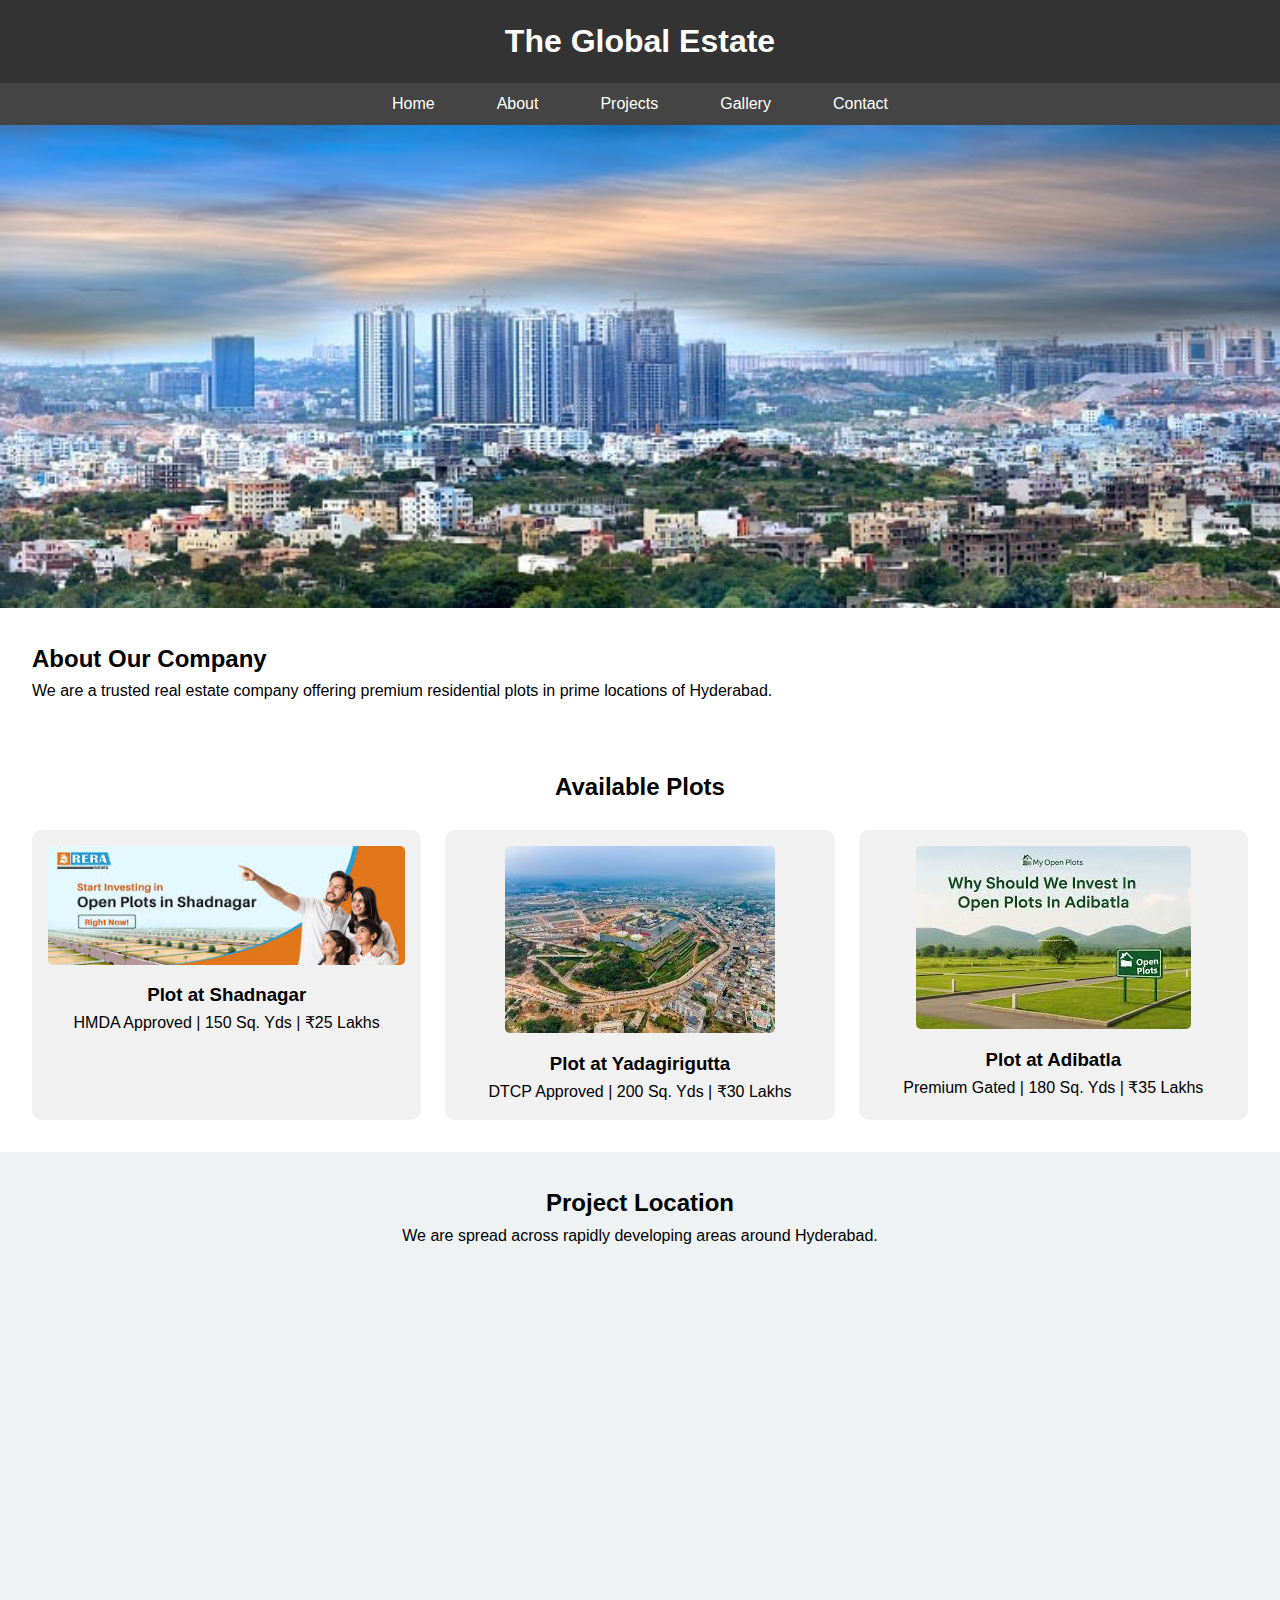
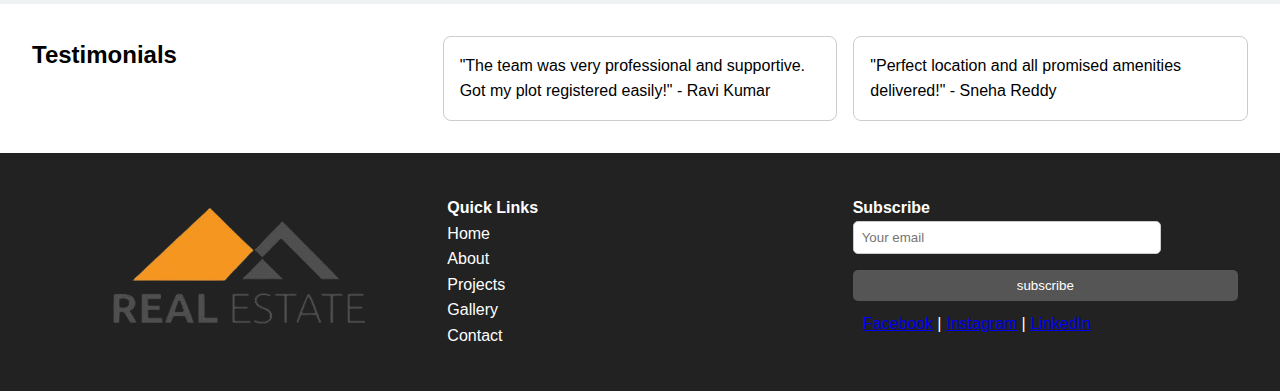
<file: real-estate-theglobalestate/index.html>
<!DOCTYPE html>
<html lang="en">
<head>
  <meta charset="UTF-8" />
  <meta name="viewport" content="width=device-width, initial-scale=1.0"/>
  <title>The Global Estate</title>
  <link rel="stylesheet" href="css/style.css" />
</head>
<body>


  <header>
    <h1>The Global Estate</h1>
  </header>
  <nav>
    <ul>
      <li><a href="index.html">Home</a></li>
      <li><a href="about.html">About</a></li>
      <li><a href="projects.html">Projects</a></li>
      <li><a href="gallery.html">Gallery</a></li>
      <li><a href="contact.html">Contact</a></li>
    </ul>
  </nav>

  <section class="hero">
  <img src="./images/download (1).jpg" width="100%"/> 
   
  </section>

  <section class="section">
    <h2>About Our Company</h2>
    <p>We are a trusted real estate company offering premium residential plots in prime locations of Hyderabad.</p>
  </section>
 <section id="plots" class="plots">
    <h2>Available Plots</h2>
    <div class="plot-list">
      <div class="plot-card">
        <img src="./images/Shadnagar.jpg" alt="Plot 1">
        <h3>Plot at Shadnagar</h3>
        <p>HMDA Approved | 150 Sq. Yds | ₹25 Lakhs</p>
      </div>
      <div class="plot-card">
        <img src="./images/Yadigirgutta.jpg" alt="Plot 2">
        <h3>Plot at Yadagirigutta</h3>
        <p>DTCP Approved | 200 Sq. Yds | ₹30 Lakhs</p>
      </div>
      <div class="plot-card">
        <img src="./images/adibatla.jpg" alt="Plot 3">
        <h3>Plot at Adibatla</h3>
        <p>Premium Gated | 180 Sq. Yds | ₹35 Lakhs</p>
      </div>
    </div>
  </section>

  <section id="location" class="location">
    <h2>Project Location</h2>
    <p>We are spread across rapidly developing areas around Hyderabad.</p>
    <iframe src="https://www.google.com/maps?q=Hyderabad&output=embed"></iframe>
  </section>


 
  <section class="section testimonials">
    <h2>Testimonials</h2>
    <div class="testimonial-card">
      <p>"The team was very professional and supportive. Got my plot registered easily!" - Ravi Kumar</p>
    </div>
    <div class="testimonial-card">
      <p>"Perfect location and all promised amenities delivered!" - Sneha Reddy</p>
    </div>
  </section>

  <footer>
    <div>
      <img src="./images/Logo-removebg-preview.png" alt="Logo" style="width:100%" />
    </div>
    <div>
      <h4>Quick Links</h4>
      <ul>
        <li><a href="index.html">Home</a></li>
        <li><a href="about.html">About</a></li>
        <li><a href="projects.html">Projects</a></li>
        <li><a href="gallery.html">Gallery</a></li>
        <li><a href="contact.html">Contact</a></li>
      </ul>
    </div>
    <div>
      <h4>Subscribe</h4>
      <form id="subscriberForm">
      <input type="email" placeholder="Your email" required id="subscribe" />
      <button>subscribe</button>
      </form>
  
      <div style="margin-top: 10px;">
        <a href="https://www.facebook.com/">Facebook</a> |
        <a href="https://www.instagram.com/">Instagram</a> |
        <a href="https://in.linkedin.com/">LinkedIn</a>
      </div>
    </div>
  </footer>
<script>
  document.getElementById("subscriberForm").addEventListener("submit", function(event) {
  //alert("event");
  event.preventDefault(); // Prevent form from submitting normally

  const email= document.getElementById("subscribe").value.trim();
  

  // Store in localStorage
  const subscribeFormData = {
    email: email,
    submittedAt: new Date().toLocaleString()
  };

  localStorage.setItem("subscribeFormData", JSON.stringify(subscribeFormData));

  alert("Your Email has been saved locally!");

  // Optionally clear the form
  this.reset();
});
</script>
  <script src="js/script.js"></script>
</body>
</html>
</file>
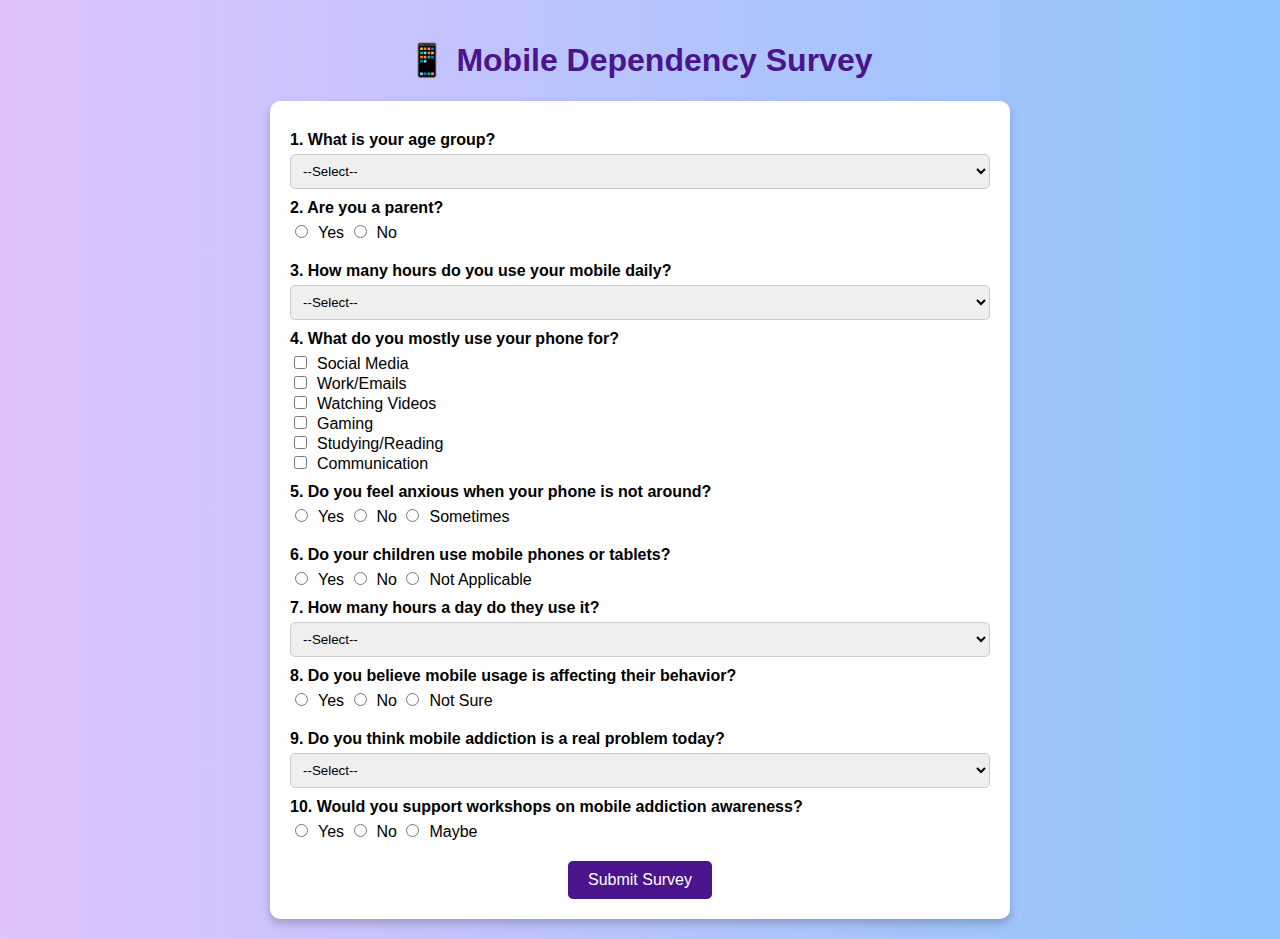
<file: MobileSurvey .html>
<!DOCTYPE html>
<html lang="en">
<head>
  <title>Mobile Dependency Survey</title>
  <style>
    body {
      font-family: Arial, sans-serif;
      background: linear-gradient(to right, #e0c3fc, #8ec5fc);
      margin: 0;
      padding: 20px;
    }
    h1 {
      text-align: center;
      color: #4a148c;
    }
    form {
      background: white;
      max-width: 700px;
      margin: auto;
      padding: 20px;
      border-radius: 10px;
      box-shadow: 0 5px 10px rgba(0,0,0,0.2);
    }
    .section {
      margin-bottom: 20px;
    }
    label {
      display: block;
      margin: 10px 0 5px;
      font-weight: bold;
    }
    input[type="text"], select, textarea {
      width: 100%;
      padding: 8px;
      border-radius: 5px;
      border: 1px solid #ccc;
    }
    input[type="radio"], input[type="checkbox"] {
      margin-right: 10px;
    }
    .submit-btn {
      text-align: center;
    }
    input[type="submit"] {
      background: #4a148c;
      color: white;
      border: none;
      padding: 10px 20px;
      font-size: 16px;
      border-radius: 5px;
      cursor: pointer;
    }
    input[type="submit"]:hover {
      background: #6a1b9a;
    }
  </style>
</head>
<body>

  <h1>📱 Mobile Dependency Survey</h1>

  <form>
    <!-- Section 1: Demographics -->
    <div class="section">
      <label>1. What is your age group?</label>
      <select required>
        <option value="">--Select--</option>
        <option>Under 18</option>
        <option>18–25</option>
        <option>26–35</option>
        <option>36–50</option>
        <option>50+</option>
      </select>

      <label>2. Are you a parent?</label>
      <input type="radio" name="parent" value="Yes">Yes
      <input type="radio" name="parent" value="No">No
    </div>

    <!-- Section 2: Mobile Usage -->
    <div class="section">
      <label>3. How many hours do you use your mobile daily?</label>
      <select required>
        <option value="">--Select--</option>
        <option>Less than 1 hour</option>
        <option>1–3 hours</option>
        <option>3–6 hours</option>
        <option>More than 6 hours</option>
      </select>

      <label>4. What do you mostly use your phone for?</label>
      <input type="checkbox" name="use" value="Social Media">Social Media<br>
      <input type="checkbox" name="use" value="Work">Work/Emails<br>
      <input type="checkbox" name="use" value="Videos">Watching Videos<br>
      <input type="checkbox" name="use" value="Gaming">Gaming<br>
      <input type="checkbox" name="use" value="Reading">Studying/Reading<br>
      <input type="checkbox" name="use" value="Communication">Communication<br>

      <label>5. Do you feel anxious when your phone is not around?</label>
      <input type="radio" name="anxiety" value="Yes">Yes
      <input type="radio" name="anxiety" value="No">No
      <input type="radio" name="anxiety" value="Sometimes">Sometimes
    </div>

    <!-- Section 3: Children -->
    <div class="section">
      <label>6. Do your children use mobile phones or tablets?</label>
      <input type="radio" name="children_use" value="Yes">Yes
      <input type="radio" name="children_use" value="No">No
      <input type="radio" name="children_use" value="NA">Not Applicable

      <label>7. How many hours a day do they use it?</label>
      <select>
        <option value="">--Select--</option>
        <option>Less than 1 hour</option>
        <option>1–2 hours</option>
        <option>2–4 hours</option>
        <option>More than 4 hours</option>
      </select>

      <label>8. Do you believe mobile usage is affecting their behavior?</label>
      <input type="radio" name="impact" value="Yes">Yes
      <input type="radio" name="impact" value="No">No
      <input type="radio" name="impact" value="Not Sure">Not Sure
    </div>

    <!-- Section 4: Final Opinion -->
    <div class="section">
      <label>9. Do you think mobile addiction is a real problem today?</label>
      <select required>
        <option value="">--Select--</option>
        <option>Strongly agree</option>
        <option>Agree</option>
        <option>Neutral</option>
        <option>Disagree</option>
        <option>Strongly disagree</option>
      </select>

      <label>10. Would you support workshops on mobile addiction awareness?</label>
      <input type="radio" name="support" value="Yes">Yes
      <input type="radio" name="support" value="No">No
      <input type="radio" name="support" value="Maybe">Maybe
    </div>

    <div class="submit-btn">
      <input type="submit" value="Submit Survey">
    </div>
  </form>

</body>
</html>
</file>
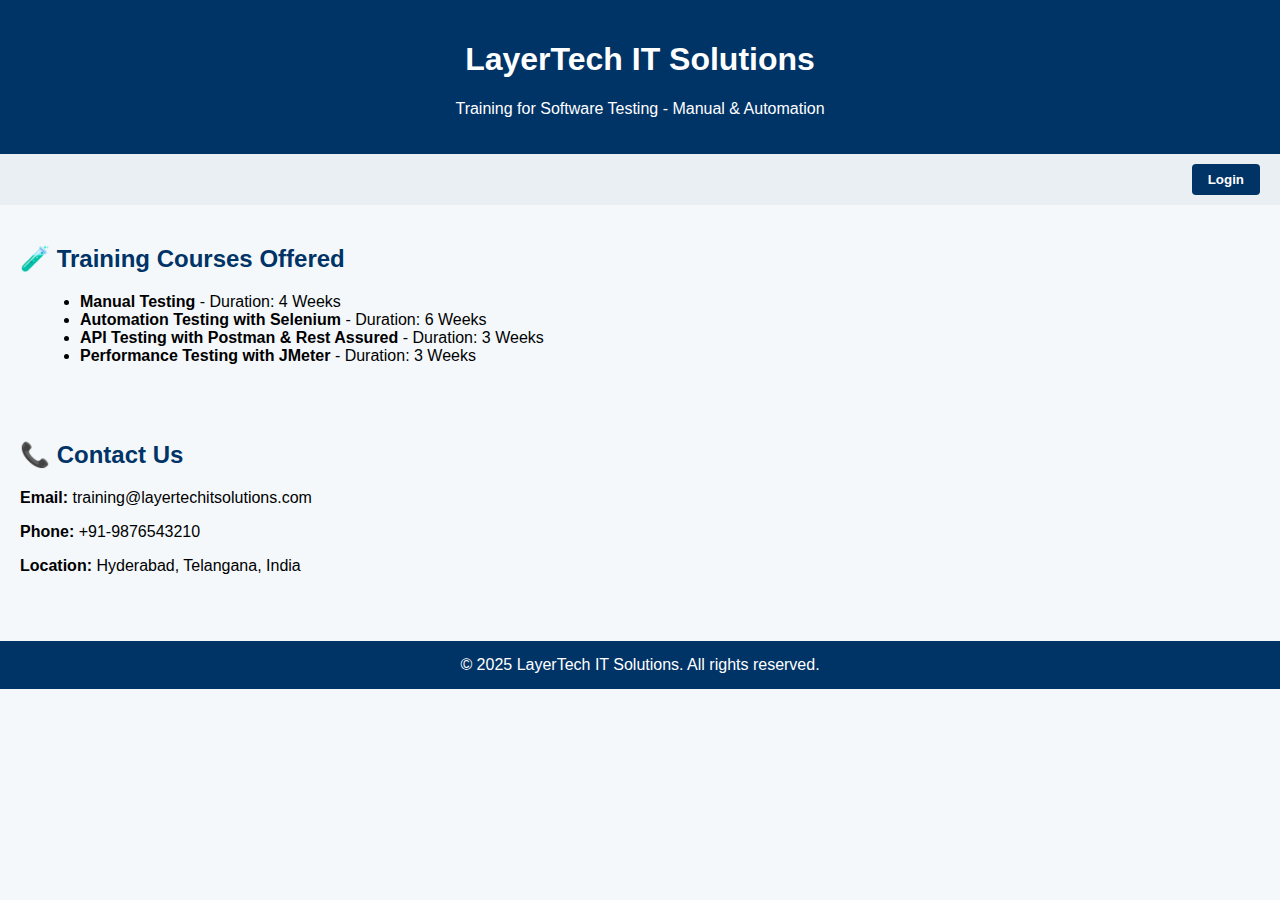
<file: Basic webpage/index .html>
<!DOCTYPE html>
<html>
<head>
  <title>LayerTech IT Solutions - Training Portal</title>
  <style>
    body {
      font-family: Arial, sans-serif;
      background-color: #f4f8fb;
      margin: 0;
      padding: 0;
    }
    header {
      background-color: #003366;
      color: white;
      padding: 20px;
      text-align: center;
    }
    nav {
      text-align: right;
      padding: 10px 20px;
      background-color: #e9eff3;
    }
    nav button {
      background-color: #003366;
      color: white;
      padding: 8px 16px;
      border: none;
      border-radius: 4px;
      cursor: pointer;
      font-weight: bold;
    }
    section {
      padding: 20px;
    }
    h2 {
      color: #003366;
    }
    ul {
      margin-left: 20px;
    }
    footer {
      background-color: #003366;
      color: white;
      text-align: center;
      padding: 15px;
      margin-top: 30px;
    }
  </style>
</head>
<body>

  <header>
    <h1>LayerTech IT Solutions</h1>
    <p>Training for Software Testing - Manual & Automation</p>
  </header>

  <nav>
    <button onclick="alert('Redirecting to Login Page')">Login</button>
  </nav>

  <section>
    <h2>🧪 Training Courses Offered</h2>
    <ul>
      <li><strong>Manual Testing</strong> - Duration: 4 Weeks</li>
      <li><strong>Automation Testing with Selenium</strong> - Duration: 6 Weeks</li>
      <li><strong>API Testing with Postman & Rest Assured</strong> - Duration: 3 Weeks</li>
      <li><strong>Performance Testing with JMeter</strong> - Duration: 3 Weeks</li>
    </ul>
  </section>

  <section>
    <h2>📞 Contact Us</h2>
    <p><strong>Email:</strong> training@layertechitsolutions.com</p>
    <p><strong>Phone:</strong> +91-9876543210</p>
    <p><strong>Location:</strong> Hyderabad, Telangana, India</p>
  </section>

  <footer>
    &copy; 2025 LayerTech IT Solutions. All rights reserved.
  </footer>

</body>
</html>
</file>
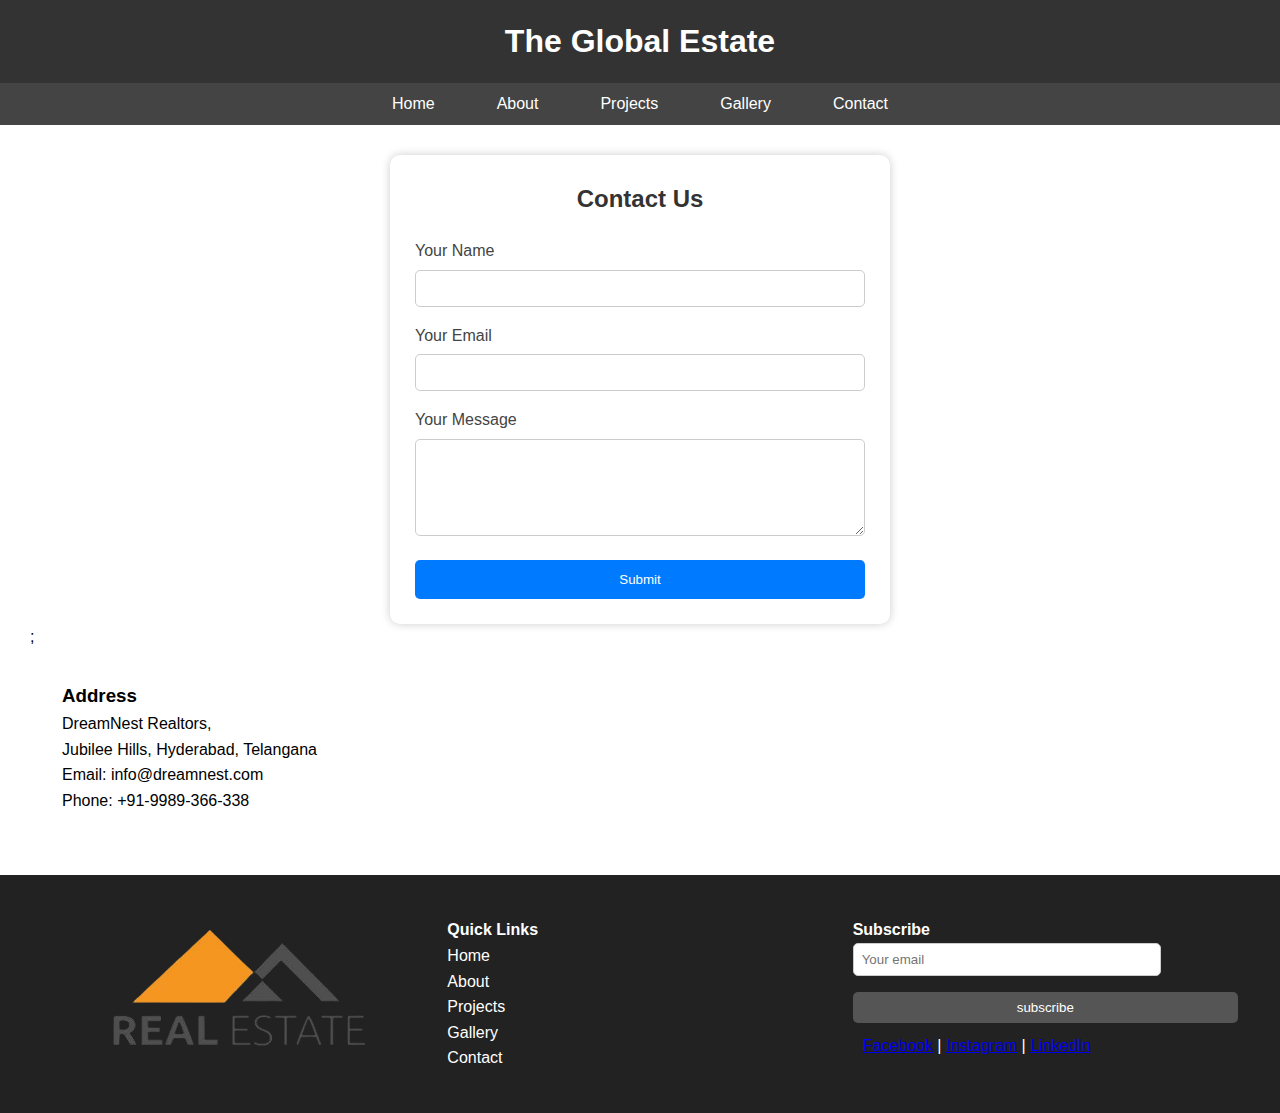
<file: real-estate-theglobalestate/contact.html>
<!DOCTYPE html>
<html lang="en">
<head>
  <meta charset="UTF-8" />
  <meta name="viewport" content="width=device-width, initial-scale=1.0"/>
  <title>The Global Estate</title>
  <link rel="stylesheet" href="css/style.css" />
</head>
<body>
  <header>
    <h1>The Global Estate</h1>
  </header>
  <nav>
    <ul>
      <li><a href="index.html">Home</a></li>
      <li><a href="about.html">About</a></li>
      <li><a href="projects.html">Projects</a></li>
      <li><a href="gallery.html">Gallery</a></li>
      <li><a href="contact.html">Contact</a></li>
    </ul>
  </nav>

    <section class="page-banner">
    
  </section>

  <section class="contact-section section">
    <div class="form-container">
    <h2>Contact Us</h2>
    <form id="contactform">
      <label for="name">Your Name</label>
      <input type="text" id="name" required>

      <label for="email">Your Email</label>
      <input type="email" id="email" required>

      <label for="message">Your Message</label>
      <textarea id="message" rows="5" required></textarea>

      <button type="submit">Submit</button>
    </form>
  </div>

   ;
    <div class="contact-info section">
      <h3>Address</h3>
      <p>DreamNest Realtors,<br> Jubilee Hills, Hyderabad, Telangana</p>
      <p>Email: info@dreamnest.com</p>
      <p>Phone: +91-9989-366-338</p>
    </div>
  </section>

 
  <footer>
    <div>
      <img src="./images/Logo-removebg-preview.png" alt="Logo" style="width:100%" />
    </div>
    <div>
      <h4>Quick Links</h4>
      <ul>
        <li><a href="index.html">Home</a></li>
        <li><a href="about.html">About</a></li>
        <li><a href="projects.html">Projects</a></li>
        <li><a href="gallery.html">Gallery</a></li>
        <li><a href="contact.html">Contact</a></li>
      </ul>
    </div>
    <div>
      <h4>Subscribe</h4>
      <form id="subscriberForm">
      <input type="email" placeholder="Your email" required id="subscribe" />
      <button>subscribe</button>
      </form>
  
      <div style="margin-top: 10px;">
        <a href="https://www.facebook.com/">Facebook</a> |
        <a href="https://www.instagram.com/">Instagram</a> |
        <a href="https://in.linkedin.com/">LinkedIn</a>
      </div>
    </div>
  </footer>
<script>
  document.getElementById("subscriberForm").addEventListener("submit", function(event) {
  //alert("event");
  event.preventDefault(); // Prevent form from submitting normally

  const email= document.getElementById("subscribe").value.trim();
  

  // Store in localStorage
  const subscribeFormData = {
    email: email,
    submittedAt: new Date().toLocaleString()
  };

  localStorage.setItem("subscribeFormData", JSON.stringify(subscribeFormData));

  alert("Your Email has been saved locally!");

  // Optionally clear the form
  this.reset();
});
</script>
  <script src="js/script.js"></script>
</body>
</html>
</file>
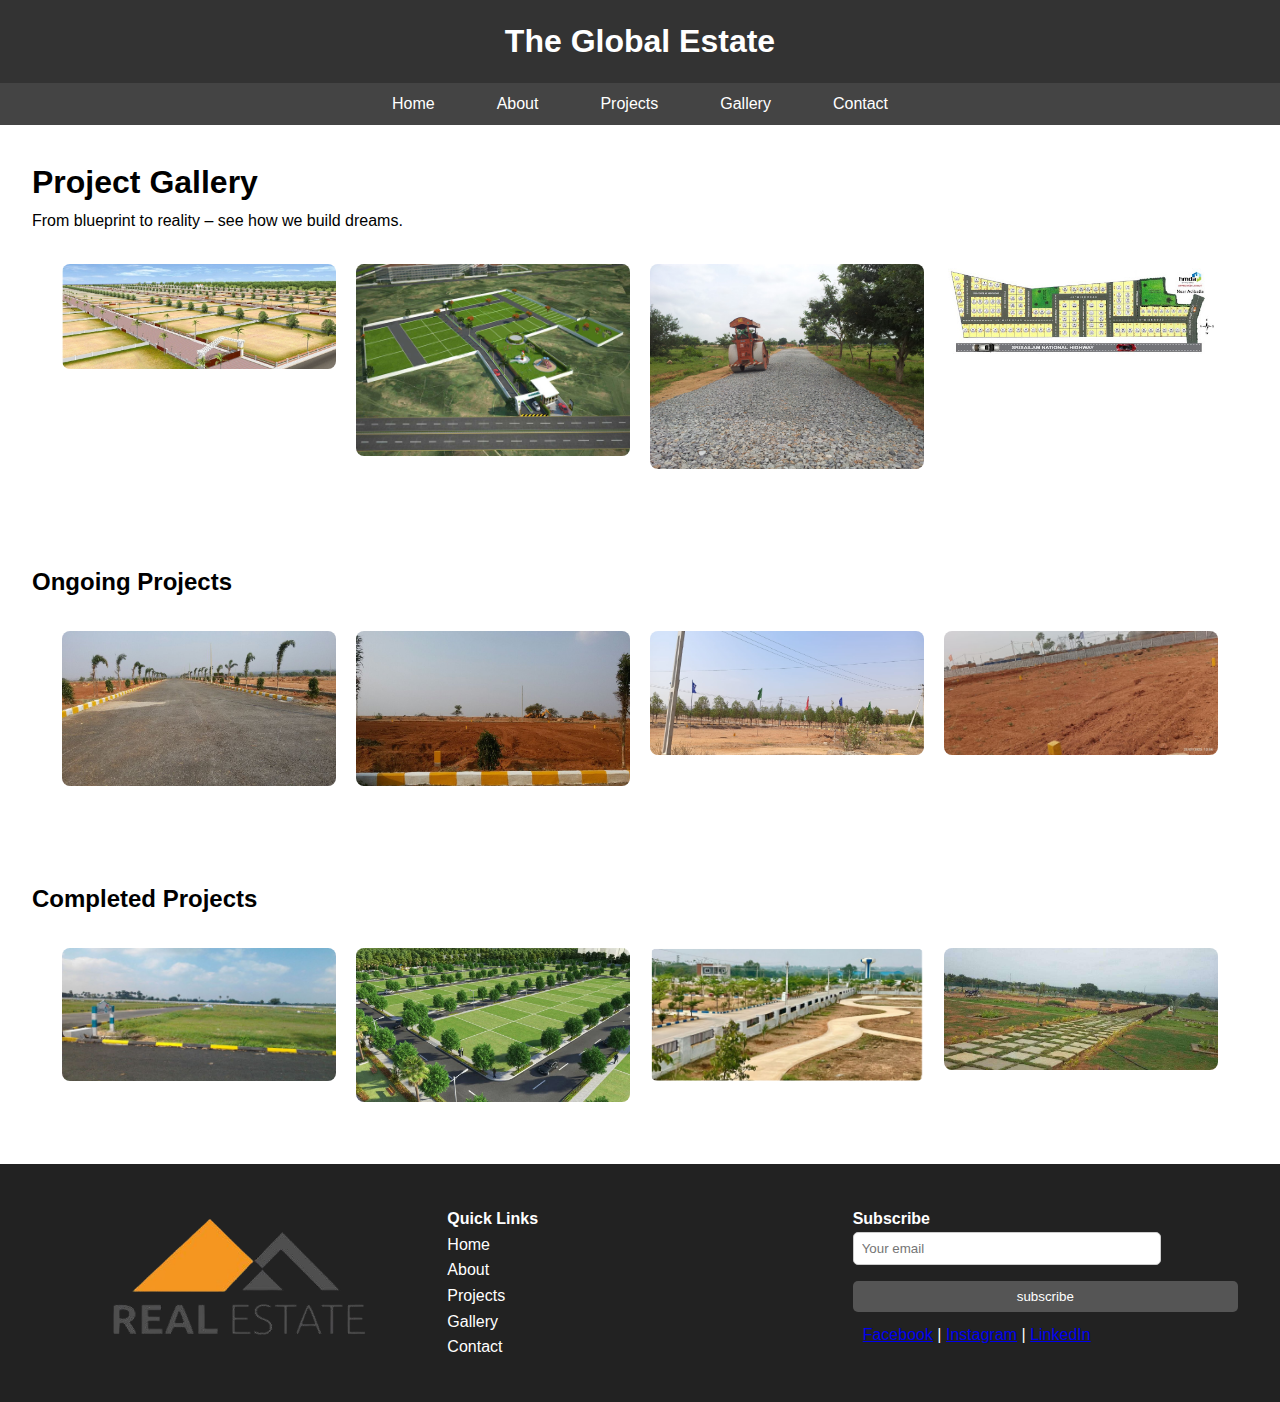
<file: real-estate-theglobalestate/gallery.html>
<!DOCTYPE html>
<html lang="en">
<head>
  <meta charset="UTF-8" />
  <meta name="viewport" content="width=device-width, initial-scale=1.0"/>
  <title>The Global Estate</title>
  <link rel="stylesheet" href="css/style.css" />
</head>
<body>
  <header>
    <h1>The Global Estate</h1>
  </header>
  <nav>
    <ul>
      <li><a href="index.html">Home</a></li>
      <li><a href="about.html">About</a></li>
      <li><a href="projects.html">Projects</a></li>
      <li><a href="gallery.html">Gallery</a></li>
      <li><a href="contact.html">Contact</a></li>
    </ul>
  </nav>

  <section class="gallery-hero section">
    <h1>Project Gallery</h1>
    <p>From blueprint to reality – see how we build dreams.</p>
     <div class="gallery-grid">
      <img src="images/Bp1.jpg" alt="Foundation Work" onclick="openModal(this)">
      <img src="images/bp2.jpg" alt="Foundation Work" onclick="openModal(this)">
      <img src="images/bp3.jpg" alt="Foundation Work" onclick="openModal(this)">
      <img src="images/bp4.jpg" alt="Foundation Work" onclick="openModal(this)">
       </div>
  </section>

  <section class="gallery-section section">
    <h2>Ongoing Projects</h2>
    <div class="gallery-grid">
      <img src="images/Ongoing1.jpg" alt="Foundation Work" onclick="openModal(this)">
      <img src="images/Ongoing2.jpg" alt="Foundation Work" onclick="openModal(this)">
      <img src="images/Ongoing3.jpg" alt="Foundation Work" onclick="openModal(this)">
      <img src="images/Ongoing4.jpg" alt="Foundation Work" onclick="openModal(this)">
       </div>
  </section>

  <section class="gallery-section section">
    <h2>Completed Projects</h2>
    <div class="gallery-grid">
      <img src="images/completed1.jpg" alt="Before" onclick="openModal(this)">
      <img src="images/completed2.jpg" alt="Before" onclick="openModal(this)">
      <img src="images/completed3.jpg" alt="Before" onclick="openModal(this)">
      <img src="images/completed4.jpg" alt="Before" onclick="openModal(this)">
    
    </div>
  </section>

  <!-- Lightbox Modal -->
  <div id="imageModal" class="modal" onclick="closeModal()">
    <span class="close">&times;</span>
    <img class="modal-content" id="modalImg">
    <div id="caption"></div>
  </div>
 
 <footer>
    <div>
      <img src="./images/Logo-removebg-preview.png" alt="Logo" style="width:100%" />
    </div>
    <div>
      <h4>Quick Links</h4>
      <ul>
        <li><a href="index.html">Home</a></li>
        <li><a href="about.html">About</a></li>
        <li><a href="projects.html">Projects</a></li>
        <li><a href="gallery.html">Gallery</a></li>
        <li><a href="contact.html">Contact</a></li>
      </ul>
    </div>
    <div>
      <h4>Subscribe</h4>
      <form id="subscriberForm">
      <input type="email" placeholder="Your email" required id="subscribe" />
      <button>subscribe</button>
      </form>
  
      <div style="margin-top: 10px;">
        <a href="https://www.facebook.com/">Facebook</a> |
        <a href="https://www.instagram.com/">Instagram</a> |
        <a href="https://in.linkedin.com/">LinkedIn</a>
      </div>
    </div>
  </footer>
<script>
  document.getElementById("subscriberForm").addEventListener("submit", function(event) {
  //alert("event");
  event.preventDefault(); // Prevent form from submitting normally

  const email= document.getElementById("subscribe").value.trim();
  

  // Store in localStorage
  const subscribeFormData = {
    email: email,
    submittedAt: new Date().toLocaleString()
  };

  localStorage.setItem("subscribeFormData", JSON.stringify(subscribeFormData));

  alert("Your Email has been saved locally!");

  // Optionally clear the form
  this.reset();
});
</script>
  <script src="js/script.js"></script>
</body>
</html>
</file>
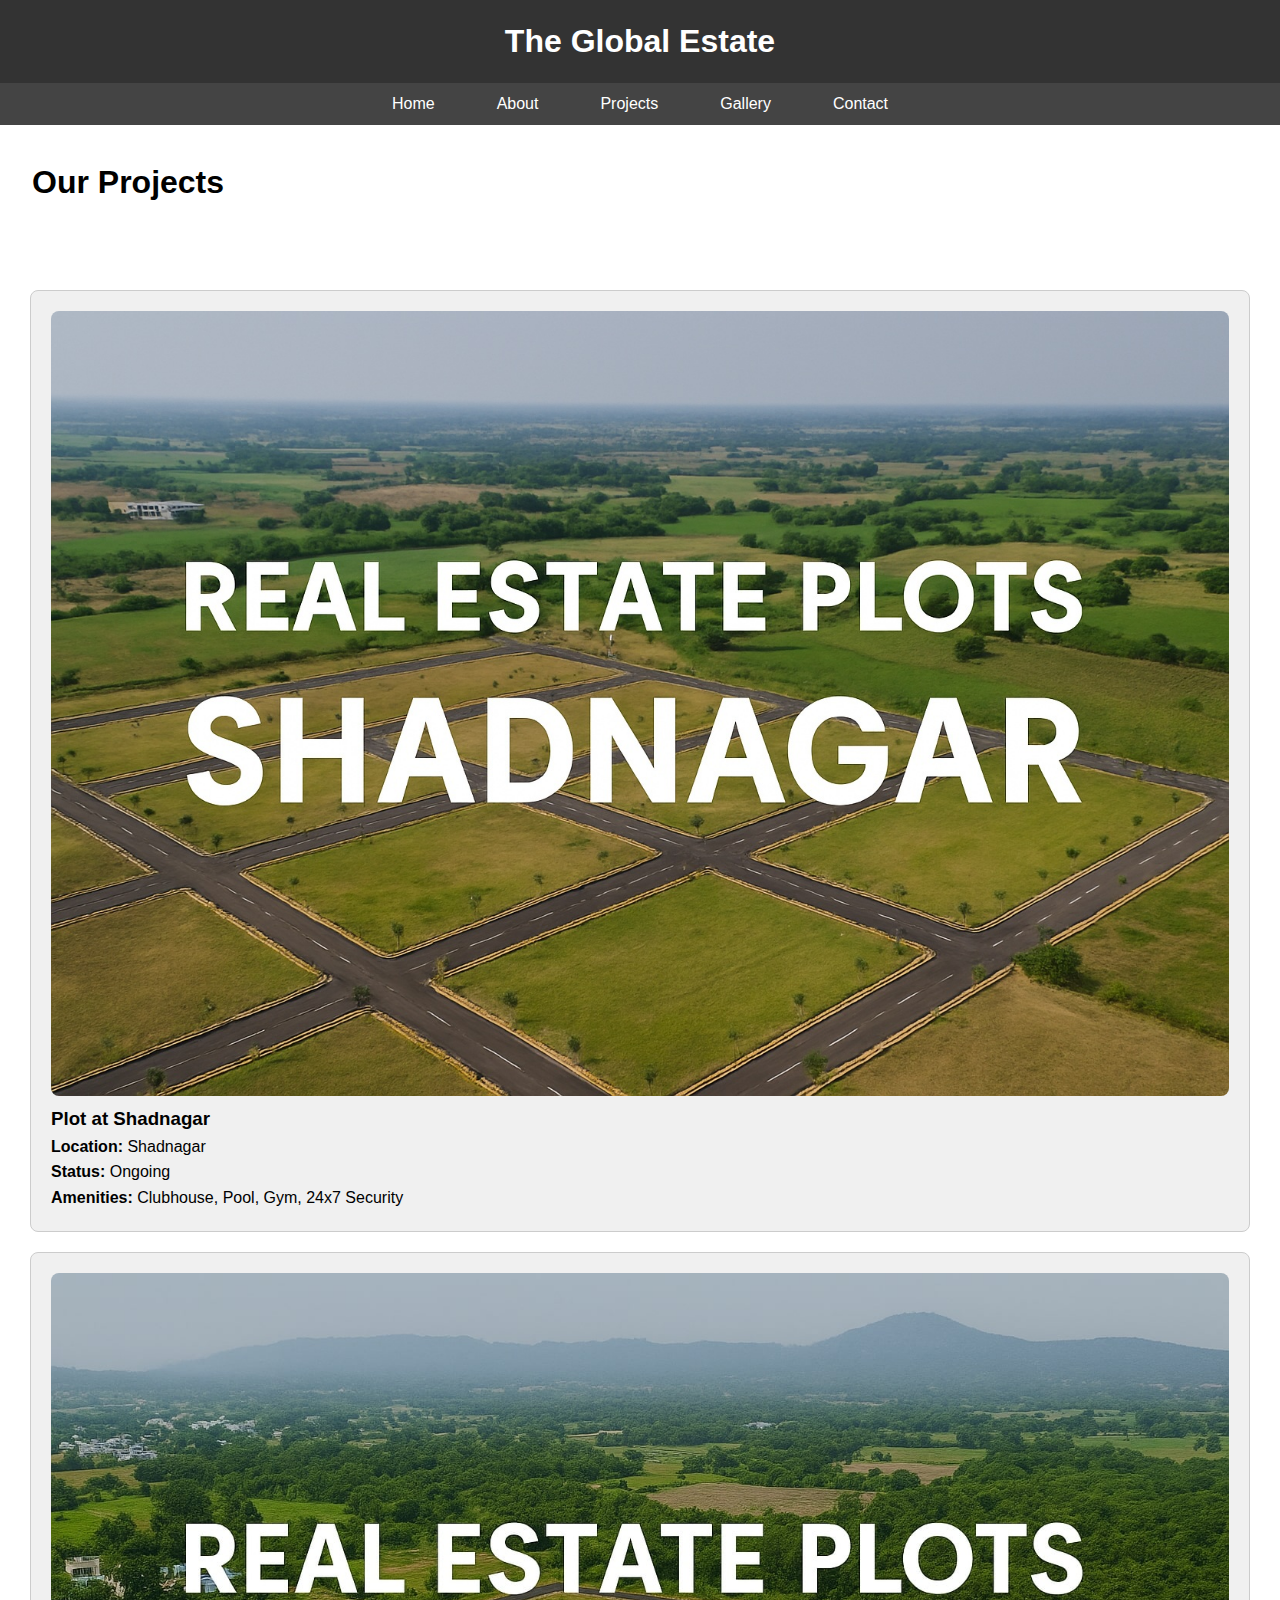
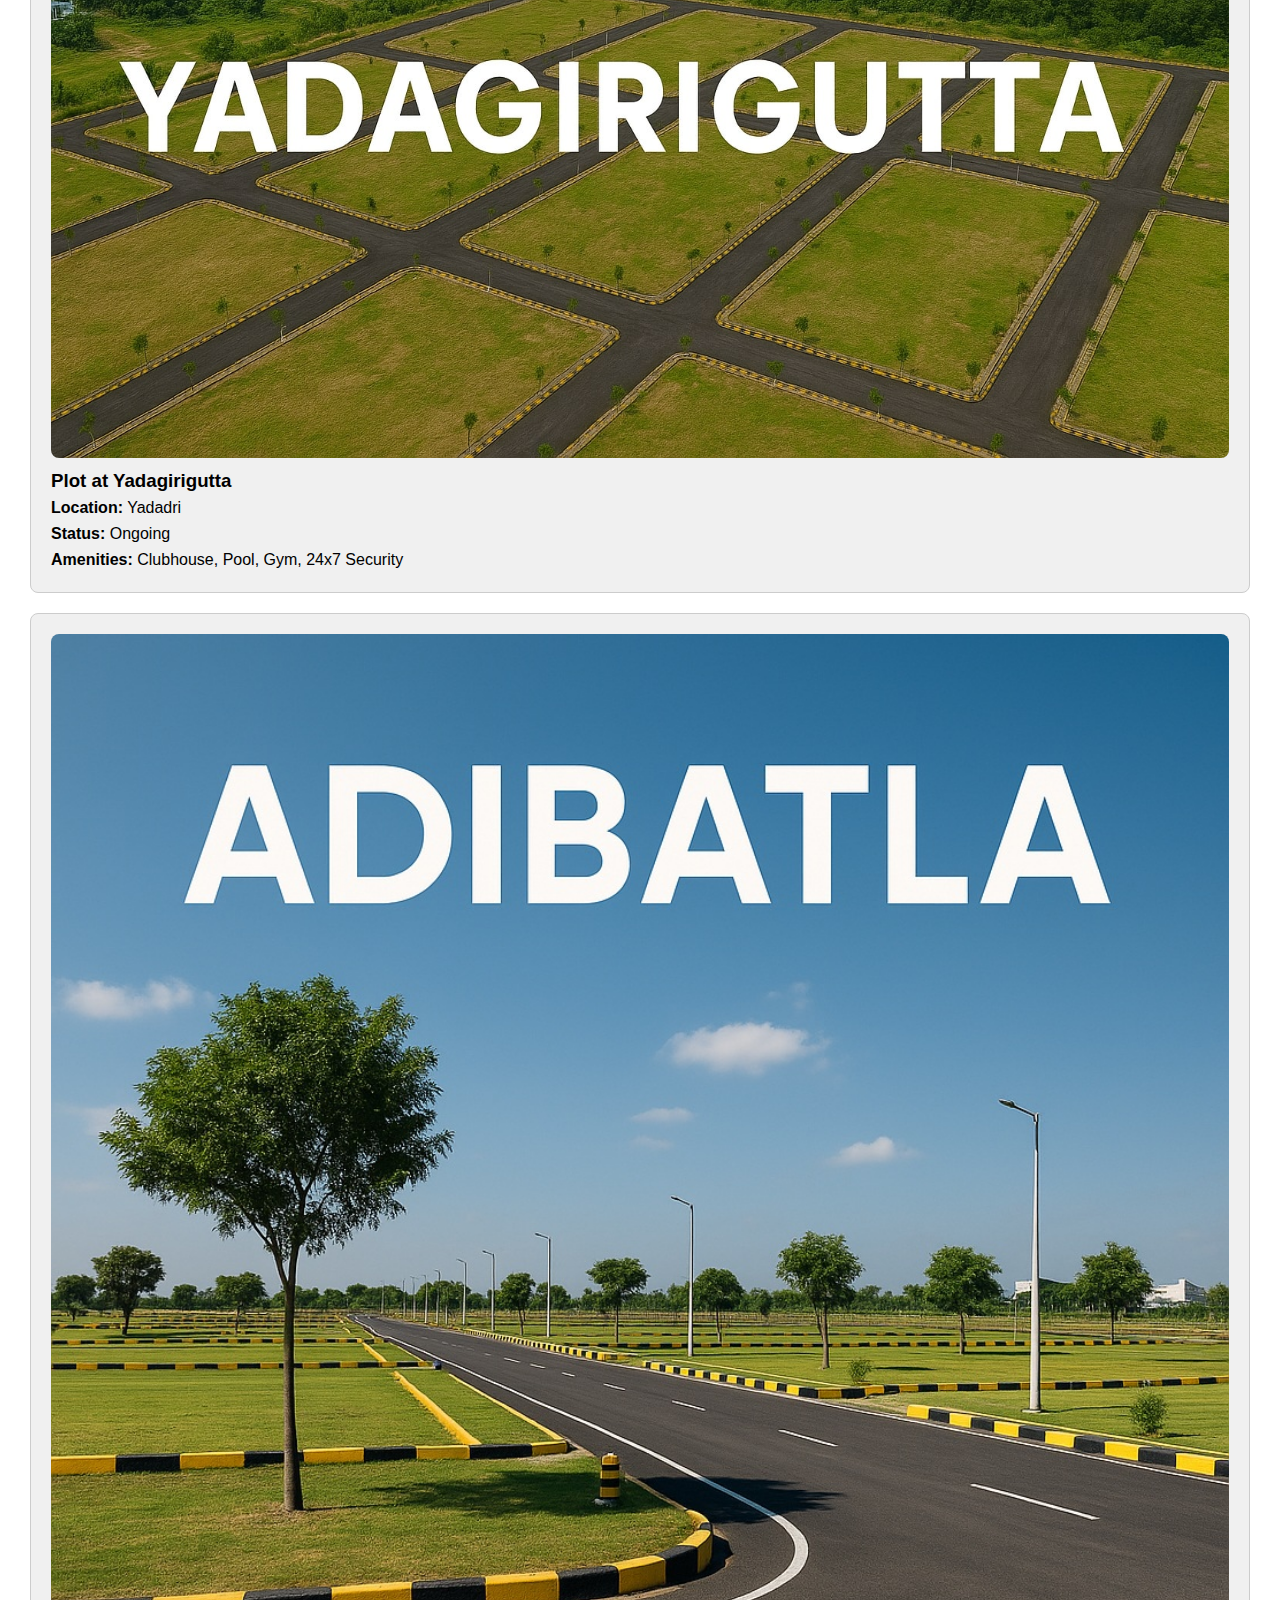
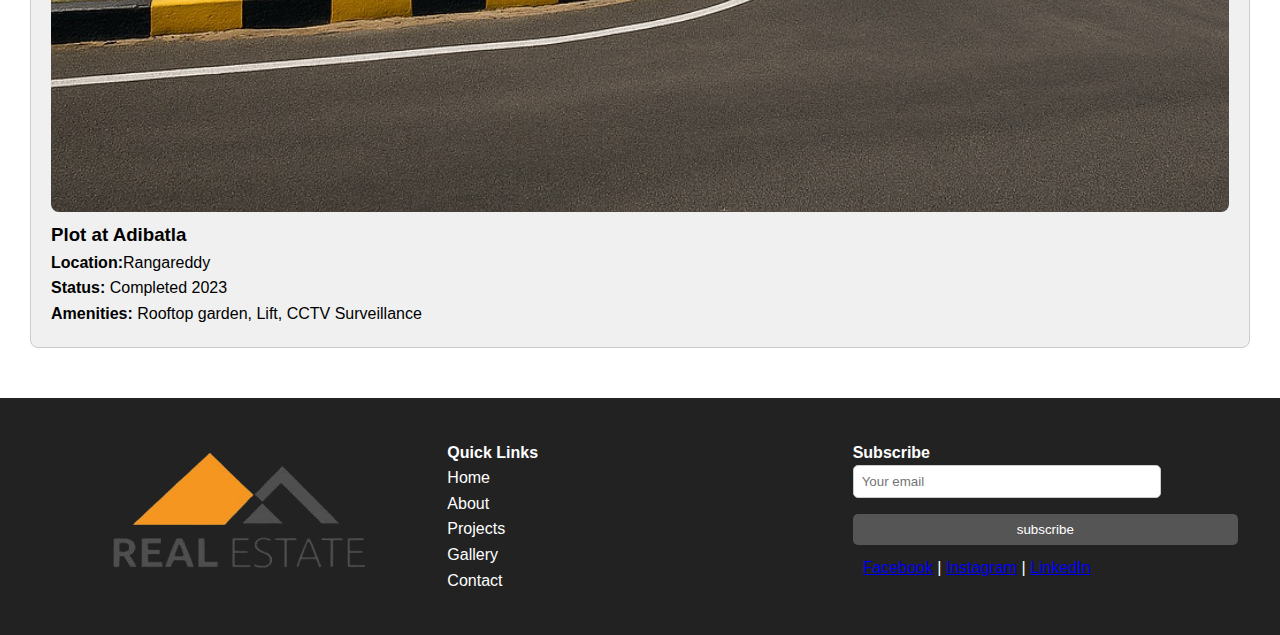
<file: real-estate-theglobalestate/projects.html>
<!DOCTYPE html>
<html lang="en">
<head>
  <meta charset="UTF-8" />
  <meta name="viewport" content="width=device-width, initial-scale=1.0"/>
  <title>The Global Estate</title>
  <link rel="stylesheet" href="css/style.css" />
</head>
<body>
  <header>
    <h1>The Global Estate</h1>
  </header>
  <nav>
    <ul>
      <li><a href="index.html">Home</a></li>
      <li><a href="about.html">About</a></li>
      <li><a href="projects.html">Projects</a></li>
      <li><a href="gallery.html">Gallery</a></li>
      <li><a href="contact.html">Contact</a></li>
    </ul>
  </nav>

  <section class="page-banner section">
    <h1>Our Projects</h1>
  </section>

  <section class="project-list section">
    <div class="project-card">
      <img src="./images/shadnagar project.jpg" alt="" alt="Ongoing Project">
      <h3>Plot at Shadnagar</h3>
      <p><strong>Location:</strong> Shadnagar</p>
      <p><strong>Status:</strong> Ongoing</p>
      <p><strong>Amenities:</strong> Clubhouse, Pool, Gym, 24x7 Security</p>
    </div>

     <div class="project-card">
      <img src="./images/Yadigirigutta Project.jpg" alt="Ongoing Project">
      <h3>Plot at Yadagirigutta</h3>
      <p><strong>Location:</strong> Yadadri</p>
      <p><strong>Status:</strong> Ongoing</p>
      <p><strong>Amenities:</strong> Clubhouse, Pool, Gym, 24x7 Security</p>
    </div>
    <div class="project-card">
      <img src="./images/adibatla project.jpg" alt="Completed Project">
      <h3>Plot at Adibatla</h3>
      <p><strong>Location:</strong>Rangareddy</p>
      <p><strong>Status:</strong> Completed 2023</p>
      <p><strong>Amenities:</strong> Rooftop garden, Lift, CCTV Surveillance</p>
    </div>
    <!-- Add more cards -->
  </section>

 
  <footer>
    <div>
      <img src="./images/Logo-removebg-preview.png" alt="Logo" style="width:100%" />
    </div>
    <div>
      <h4>Quick Links</h4>
      <ul>
        <li><a href="index.html">Home</a></li>
        <li><a href="about.html">About</a></li>
        <li><a href="projects.html">Projects</a></li>
        <li><a href="gallery.html">Gallery</a></li>
        <li><a href="contact.html">Contact</a></li>
      </ul>
    </div>
    <div>
      <h4>Subscribe</h4>
      <form id="subscriberForm">
      <input type="email" placeholder="Your email" required id="subscribe" />
      <button>subscribe</button>
      </form>
  
      <div style="margin-top: 10px;">
        <a href="https://www.facebook.com/">Facebook</a> |
        <a href="https://www.instagram.com/">Instagram</a> |
        <a href="https://in.linkedin.com/">LinkedIn</a>
      </div>
    </div>
  </footer>
<script>
  document.getElementById("subscriberForm").addEventListener("submit", function(event) {
  //alert("event");
  event.preventDefault(); // Prevent form from submitting normally

  const email= document.getElementById("subscribe").value.trim();
  

  // Store in localStorage
  const subscribeFormData = {
    email: email,
    submittedAt: new Date().toLocaleString()
  };

  localStorage.setItem("subscribeFormData", JSON.stringify(subscribeFormData));

  alert("Your Email has been saved locally!");

  // Optionally clear the form
  this.reset();
});
</script>
  <script src="js/script.js"></script>
</body>
</html>
</file>
<file: real-estate-theglobalestate/css/style.css>
* {
  margin: 0;
  padding: 0;
  box-sizing: border-box;
}
body {
  font-family: 'Segoe UI', Tahoma, Geneva, Verdana, sans-serif;
  line-height: 1.6;
}
header {
  background: #333;
  color: #fff;
  padding: 1rem 0;
  text-align: center;
}
nav ul {
  display: flex;
  justify-content: center;
  list-style: none;
  background: #444;
}
nav ul li {
  margin: 0 15px;
}
nav ul li a {
  color: #fff;
  text-decoration: none;
  padding: 0.5rem 1rem;
  display: block;
}
nav ul li a:hover {
  background: #fff;
  color: #444;
}
.hero {
  
  display: flex;
  align-items: center;
  justify-content: center;
  color: white;
  font-size: 2rem;
  text-shadow: 2px 2px 5px rgba(0,0,0,0.7);
}
.section {
  padding: 2rem;
}
.projects, .testimonials {
  display: grid;
  grid-template-columns: repeat(auto-fit, minmax(250px, 1fr));
  gap: 1rem;
}
.project-card, .testimonial-card {
  border: 1px solid #ccc;
  padding: 1rem;
  border-radius: 8px;
  transition: transform 0.3s ease;
}
.project-card:hover, .testimonial-card:hover {
  transform: translateY(-5px);
}
footer {
  background: #222;
  color: #fff;
  padding: 2rem;
  display: flex;
  justify-content: space-between;
  flex-wrap: wrap;
}
footer div {
  flex: 1;
  margin: 10px;
}
footer ul {
  list-style: none;
}
footer ul li a {
  color: #fff;
  text-decoration: none;
}
footer input[type="email"] {
  padding: 0.5rem;
  width: 80%;
}
footer button {
  padding: 0.5rem;
  background: #555;
  color: #fff;
  border: none;
  cursor: pointer;
}
footer button:hover {
  background: #888;
}
.about-section, .contact-section, .project-list {
  padding: 30px;
  background: #fff;
}


.about-content img {
  width: 50%;
  border-radius: 10px;
}

.project-card {
  background: #f0f0f0;
  padding: 20px;
  margin: 20px 0;
  border-radius: 8px;
}

.project-card img {
  width: 100%;
  border-radius: 8px;
}

.gallery-grid {
  display: grid;
  grid-template-columns: repeat(auto-fill, minmax(240px, 1fr));
  gap: 20px;
  padding: 30px;
}

.gallery-grid img {
  width: 100%;
  cursor: pointer;
  border-radius: 8px;
  transition: transform 0.2s;
}

.gallery-grid img:hover {
  transform: scale(1.05);
}

.modal {
  display: none;
  position: fixed;
  z-index: 999;
  padding-top: 60px;
  left: 0; top: 0;
  width: 100%; height: 100%;
  background-color: rgba(0,0,0,0.8);
}

.modal-content {
  margin: auto;
  display: block;
  max-width: 90%;
}

.close {
  position: absolute;
  top: 30px;
  right: 40px;
  color: #fff;
  font-size: 40px;
  cursor: pointer;
}

.form-container {
  max-width: 500px;
  background: #fff;
  margin: auto;
  padding: 25px;
  border-radius: 10px;
  box-shadow: 0 0 10px rgba(0,0,0,0.2);
}

.form-container h2 {
  text-align: center;
  margin-bottom: 20px;
  color: #333;
}

label {
  display: block;
  margin-bottom: 6px;
  color: #444;
}

input, textarea {
  width: 100%;
  padding: 10px;
  margin-bottom: 16px;
  border: 1px solid #ccc;
  border-radius: 5px;
}

button {
  background-color: #007bff;
  color: white;
  padding: 12px 20px;
  border: none;
  width: 100%;
  border-radius: 5px;
  cursor: pointer;
}

button:hover {
  background-color: #0056b3;
}
.plots {
  padding: 2em;
  background: #ffffff;
}

.plots h2 {
  text-align: center;
  margin-bottom: 1em;
}

.plot-list {
  display: grid;
  grid-template-columns: repeat(auto-fit, minmax(250px, 1fr));
  gap: 1.5em;
}

.plot-card {
  background: #f1f1f1;
  padding: 1em;
  border-radius: 10px;
  transition: transform 0.3s;
  text-align: center;
}

.plot-card:hover {
  transform: scale(1.05);
  background: #e1f5fe;
}

.plot-card img {
  max-width: 100%;
  border-radius: 5px;
  margin-bottom: 0.5em;
}

.location {
  padding: 2em;
  background: #eef2f3;
  text-align: center;
}

.location iframe {
  width: 100%;
  height: 300px;
  margin-top: 1em;
  border: none;
  border-radius: 8px;
}
</file>
